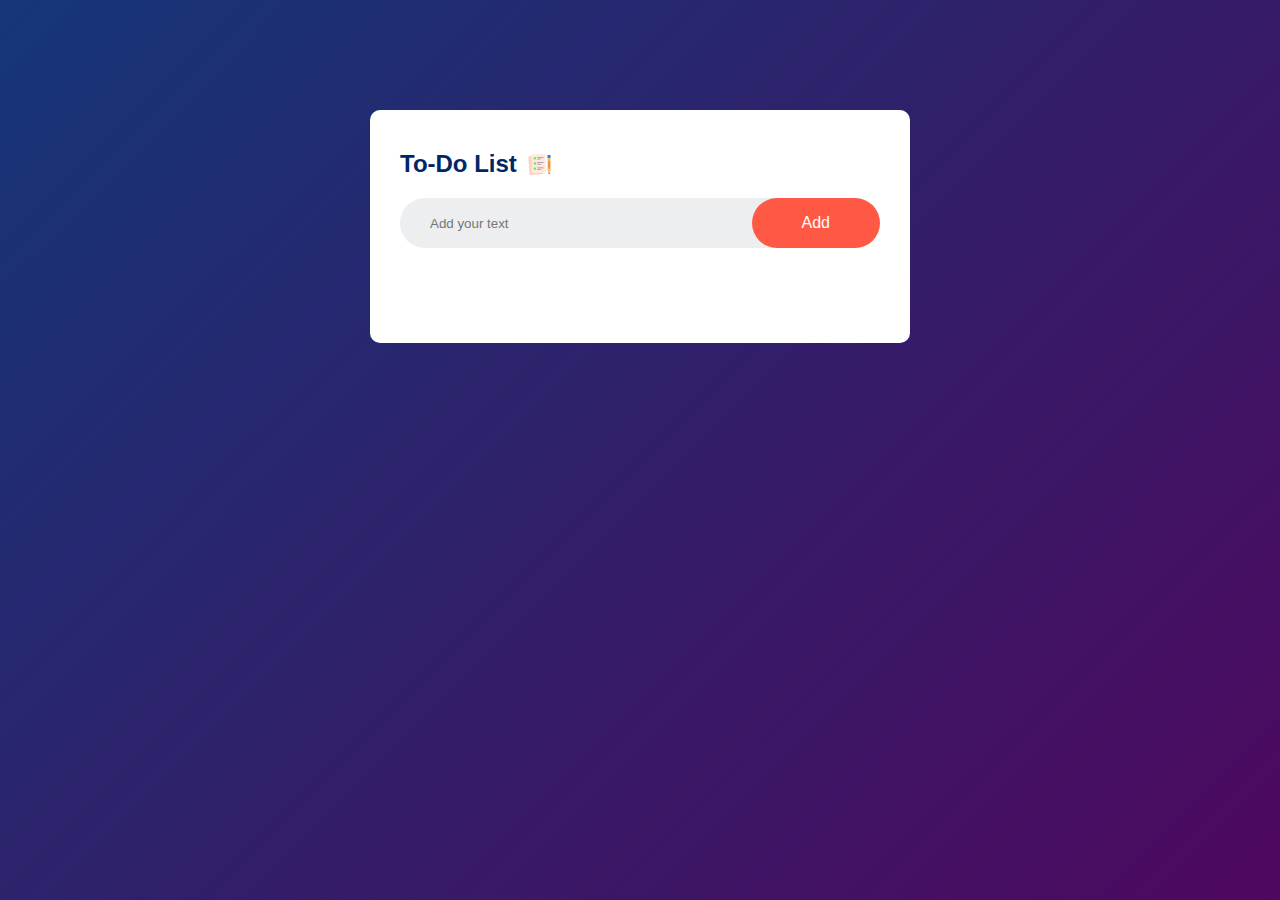
<file: index.html>
<!DOCTYPE html>
<html lang="en">
<head>
    <meta charset="UTF-8">
    <meta http-equiv="X-UA-Compatible" content="IE=edge">
    <meta name="viewport" content="width=device-width, initial-scale=1.0">
    <title>To-Do-List</title>
    <link rel="stylesheet" href="to-do.css">
</head>
<body>
    
    <div class="container">

        <div class="todo-app">
            <h2>To-Do List <img src="icon.png" alt=""></h2>
            <div class="row">
                <input type="text" placeholder="Add your text" id="input-box">
                <button onclick="addTask()">Add</button>
            </div>
            <ul id="list-container">
                <!-- <li class="checked">Task 1</li>
                <li>Task 2</li>
                <li>Task 3</li> -->
            </ul>
        </div>
    </div>





<script src="to-do.js"></script>
</body>
</html>
</file>
<file: to-do.css>
*{
    margin: 0;
    padding: 0;
    font-family: 'Poppins',sans-serif;
    box-sizing: border-box;
}

.container{
    width: 100%;
    min-height: 100vh;
    background: linear-gradient(135deg,#153677,#4e085f);
    padding: 10px;
}
.todo-app{
    width: 100%;
    max-width: 540px;
    background: white;
    margin: 100px auto 20px;
    padding: 40px 30px 70px;
    border-radius: 10px;
}
.todo-app h2{
    color: #002765;
    display: flex;
    align-items: center;
    margin-bottom: 20px;

}
.todo-app h2 img{
    width: 25px;
    margin-left: 10px;
}

.row{
    display: flex;
    align-items: center;
    justify-content: space-between;
    background: #edeef0;
    border-radius: 30px;
    padding-left: 20px;
    margin-bottom: 25px;
}
input{
    flex: 1;
    border: none;
    outline: none;
    background: transparent;
    padding: 10px;
    font-weight: 14px;
}
button{
    border: none;
    outline: none;
    padding: 16px 50px;
    background: #ff5945;
    color: white;
    font-size: 16px;
    cursor: pointer;
    border-radius: 40px;
}
ul li{
    list-style: none;
    font-size: 17px;
    padding: 12px 8px 12px 50px;
    user-select: none;
    cursor: pointer;
    position: relative;
}
ul li::before{
    content: '';
    position: absolute;
    top: 8px;
    left: 8px;
    height: 28px;
    width: 28px;
    border-radius: 50%;
    background-image: url(images/unchecked.png);
    background-size: cover;
    background-position: center;

}
ul li.checked{
    color: #555;
    text-decoration: line-through;

}
ul li.checked::before{
    background-image: url(images/checked.png);
}

ul li span{
    position: absolute;
    right: 0;
    top: 5px;
    width: 40px;
    height: 40px;
    font-size: 22px;
    color: #555;
    line-height: 40px;
    text-align: center;
    border-radius: 50%;
}

ul li span:hover{
    background: #edeef0;
}
</file>
